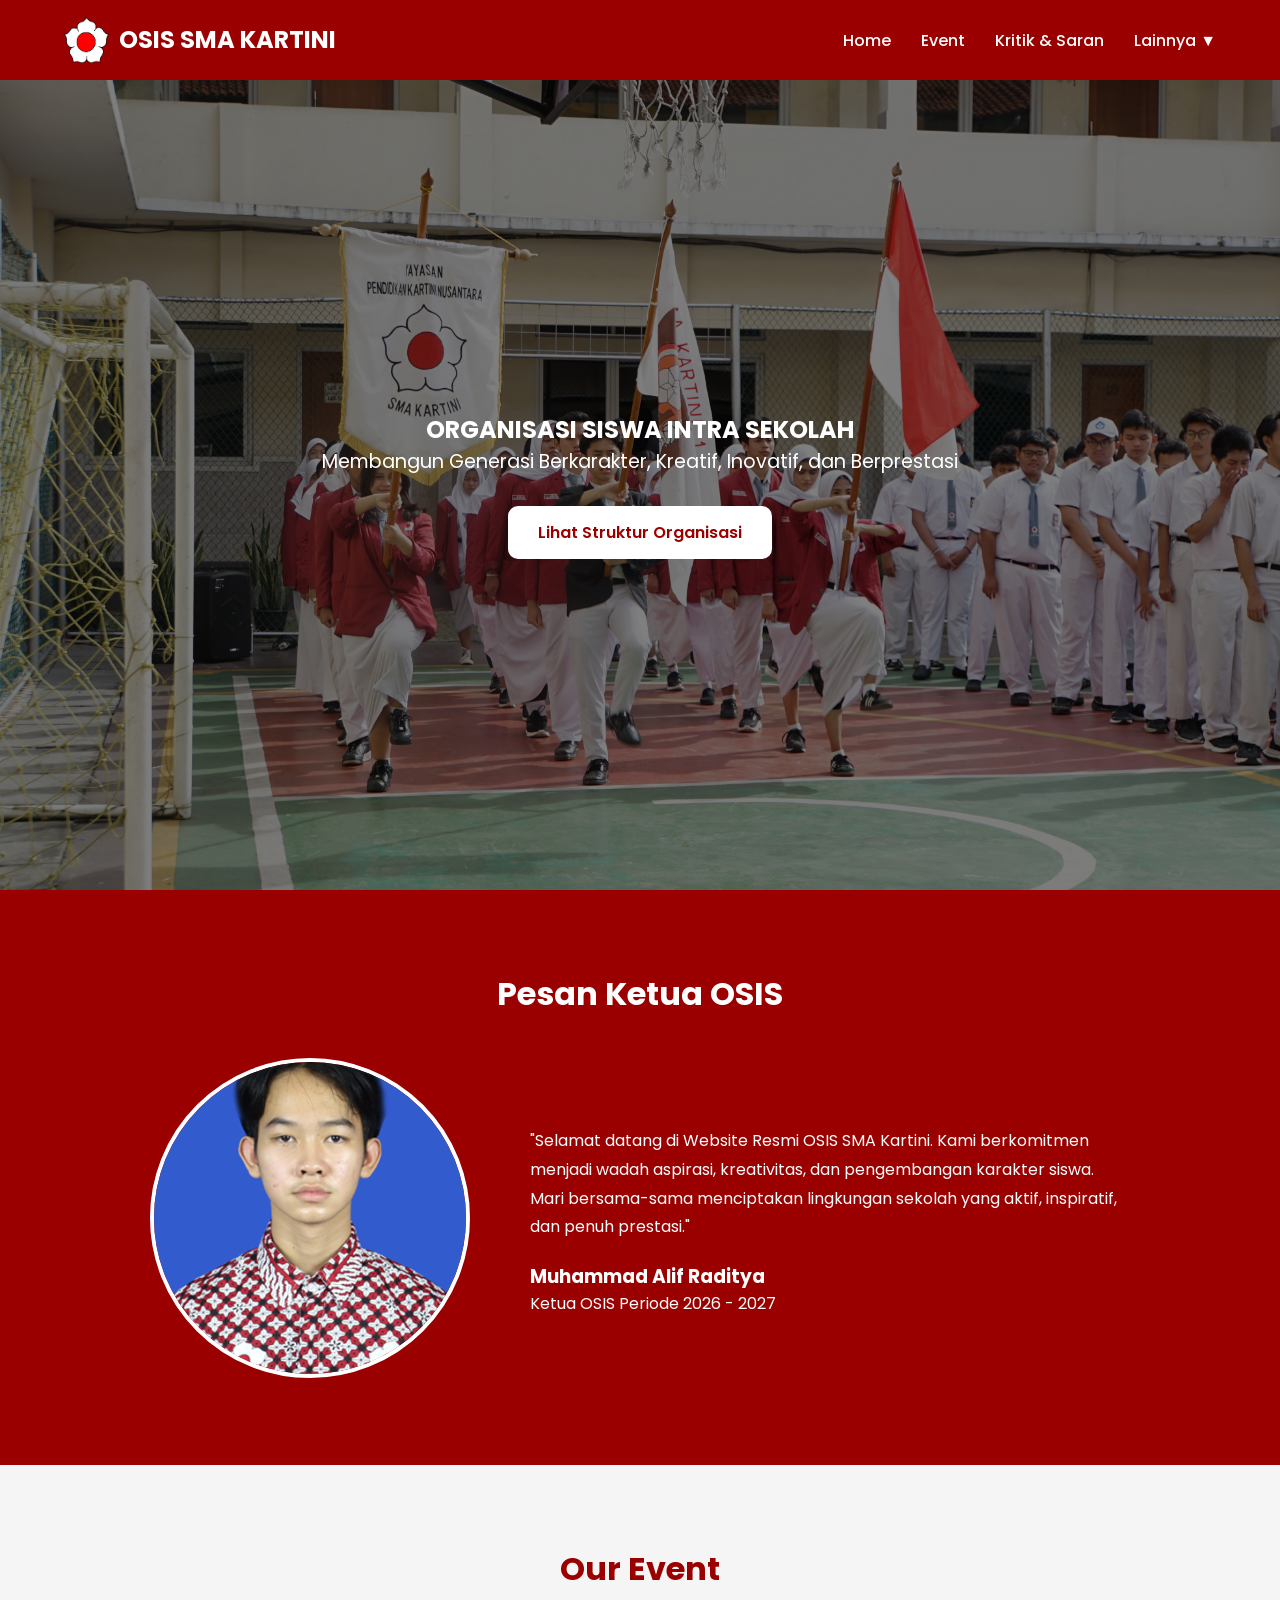
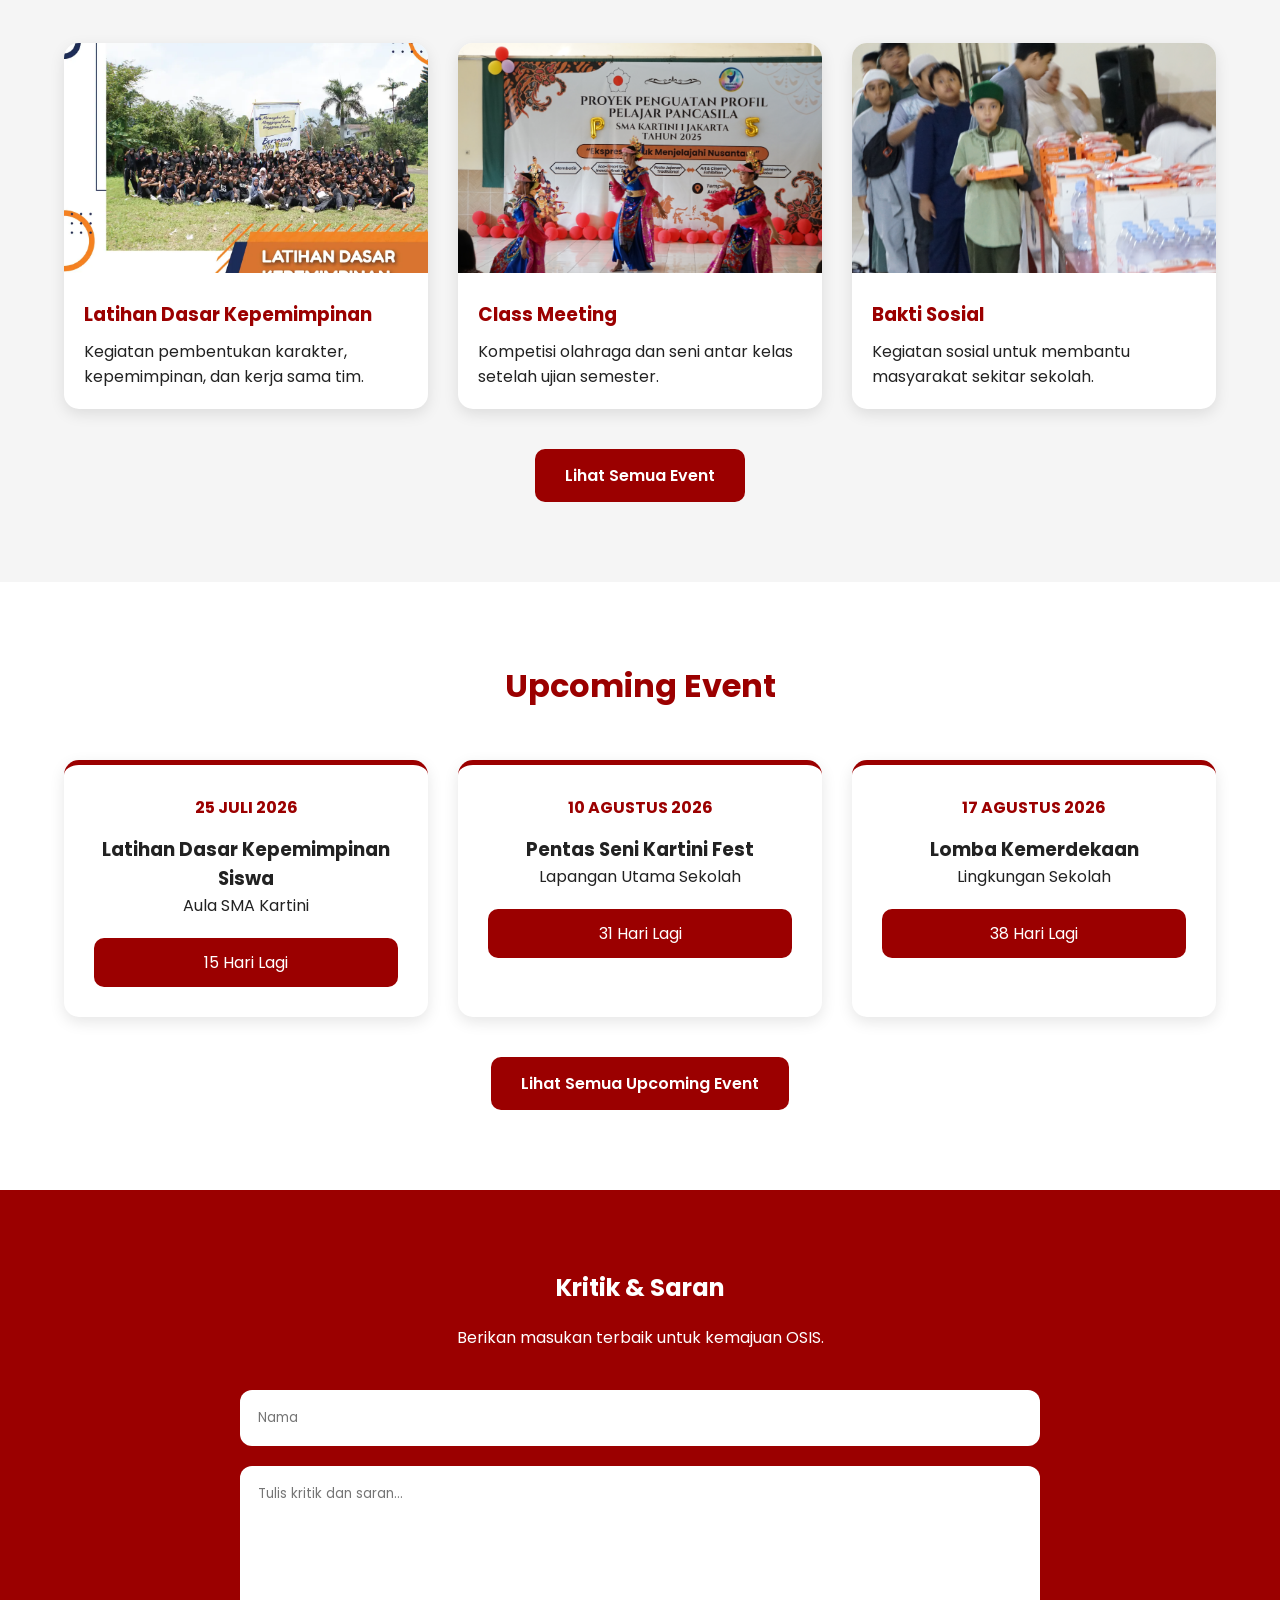
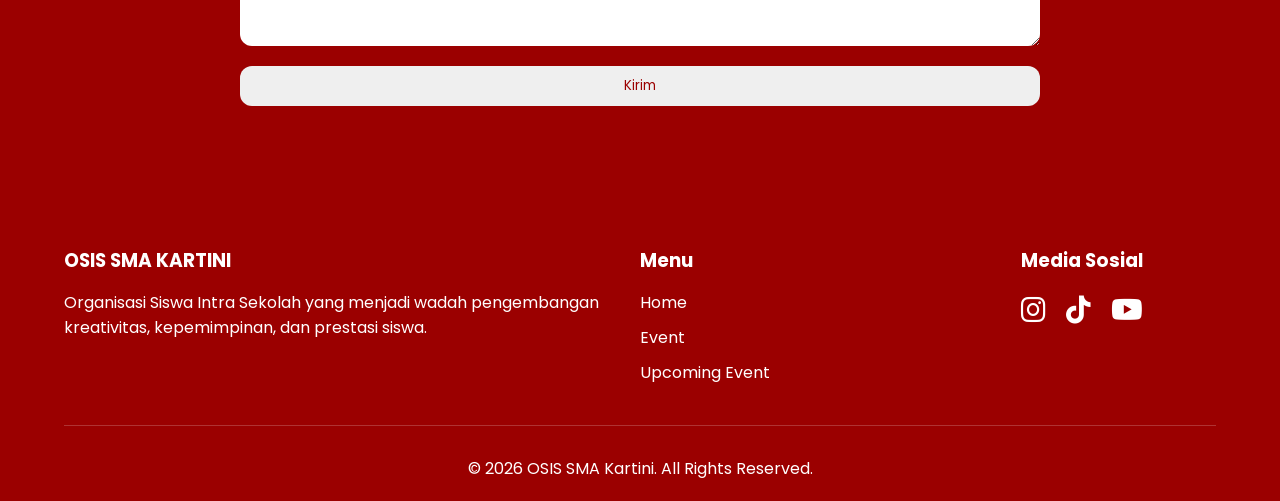
<file: index.html>
<!DOCTYPE html>
<html lang="id">
<head>

<meta charset="UTF-8">
<meta name="viewport" content="width=device-width, initial-scale=1.0">

<title>OSIS SMA Kartini</title>

<link rel="preconnect" href="https://fonts.googleapis.com">
<link href="https://fonts.googleapis.com/css2?family=Poppins:wght@300;400;500;600;700&display=swap" rel="stylesheet">
<link rel="stylesheet"
href="https://cdnjs.cloudflare.com/ajax/libs/font-awesome/6.5.1/css/all.min.css">
<link rel="icon" href="assets/icons/logo.webp" type="image/webp" />

<link rel="stylesheet" href="css/style.css">

</head>
<body>

<header>

<div class="container">

<nav class="navbar">

<a href="index.html" class="logo">
    <img src="assets/icons/logo.webp" alt="Logo OSIS">
    <h2>OSIS SMA KARTINI</h2>
</a>

<ul class="nav-menu">

    <li>
        <a href="index.html">Home</a>
    </li>

    <li>
        <a href="event.html">Event</a>
    </li>

    <li>
        <a href="#kritik">Kritik & Saran</a>
    </li>

    <li class="dropdown">

        <a href="#">Lainnya ▼</a>

        <ul class="dropdown-content">

            <li>
                <a href="struktur-organisasi.html">
                    Struktur Organisasi
                </a>
            </li>

            <li>
                <a href="upcoming-event.html">
                    Upcoming Event
                </a>
            </li>

            <li>
                <a href="laporan-keuangan.html">
                    Laporan Keuangan
                </a>
            </li>

        </ul>

    </li>

</ul>

<div class="hamburger">
☰
</div>

</nav>

</div>

</header>

<!-- HERO -->

<section class="hero">

    <div class="hero-overlay">

        <div class="hero-content">

            <h2>
                ORGANISASI SISWA INTRA SEKOLAH
            </h2>

            <p>
                Membangun Generasi Berkarakter,
                Kreatif, Inovatif, dan Berprestasi
            </p>

            <a href="struktur-organisasi.html" class="btn btn-white">
                Lihat Struktur Organisasi
            </a>

        </div>

    </div>

</section>

<!-- PESAN KETUA -->

<section class="ketua">

    <div class="container">

        <h2 class="section-title">
            Pesan Ketua OSIS
        </h2>

        <div class="ketua-wrapper">

            <div class="ketua-image">

                <img
                src="assets/images/ketua.webp"
                alt="Ketua OSIS">

            </div>

            <div class="ketua-content">

                <p>
                    "Selamat datang di Website Resmi OSIS SMA Kartini.
                    Kami berkomitmen menjadi wadah aspirasi,
                    kreativitas, dan pengembangan karakter siswa.
                    Mari bersama-sama menciptakan lingkungan sekolah
                    yang aktif, inspiratif, dan penuh prestasi."
                </p>

                <h3>
                    Muhammad Alif Raditya
                </h3>

                <span>
                    Ketua OSIS Periode 2026 - 2027
                </span>

            </div>

        </div>

    </div>

</section>

<!-- EVENT PREVIEW -->

<section class="event-preview">

    <div class="container">

        <h2 class="section-title">
            Our Event
        </h2>

        <div class="event-grid">

            <!-- EVENT 1 -->

            <div class="event-card">

                <img
                src="assets/images/event1.webp"
                alt="Event">

                <div class="event-content">

                    <h3>
                        Latihan Dasar Kepemimpinan
                    </h3>

                    <p>
                        Kegiatan pembentukan karakter,
                        kepemimpinan, dan kerja sama tim.
                    </p>

                </div>

            </div>

            <!-- EVENT 2 -->

            <div class="event-card">

                <img
                src="assets/images/event2.webp"
                alt="Event">

                <div class="event-content">

                    <h3>
                        Class Meeting
                    </h3>

                    <p>
                        Kompetisi olahraga dan seni antar
                        kelas setelah ujian semester.
                    </p>

                </div>

            </div>

            <!-- EVENT 3 -->

            <div class="event-card">

                <img
                src="assets/images/event3.webp"
                alt="Event">

                <div class="event-content">

                    <h3>
                        Bakti Sosial
                    </h3>

                    <p>
                        Kegiatan sosial untuk membantu
                        masyarakat sekitar sekolah.
                    </p>

                </div>

            </div>

        </div>

        <div class="event-button">
            <a href="event.html" class="btn btn-red">
                Lihat Semua Event
            </a>
        </div>

    </div>

</section>

<!-- UPCOMING EVENT -->

<section class="upcoming-preview">

    <div class="container">

        <h2 class="section-title">
            Upcoming Event
        </h2>

        <div class="upcoming-grid">

            <!-- EVENT 1 -->

            <div class="upcoming-card">

                <div class="upcoming-date">
                    25 JULI 2026
                </div>

                <h3>
                    Latihan Dasar Kepemimpinan Siswa
                </h3>

                <p>
                    Aula SMA Kartini
                </p>

                <div class="countdown">
                    15 Hari Lagi
                </div>

            </div>

            <!-- EVENT 2 -->

            <div class="upcoming-card">

                <div class="upcoming-date">
                    10 AGUSTUS 2026
                </div>

                <h3>
                    Pentas Seni Kartini Fest
                </h3>

                <p>
                    Lapangan Utama Sekolah
                </p>

                <div class="countdown">
                    31 Hari Lagi
                </div>

            </div>

            <!-- EVENT 3 -->

            <div class="upcoming-card">

                <div class="upcoming-date">
                    17 AGUSTUS 2026
                </div>

                <h3>
                    Lomba Kemerdekaan
                </h3>

                <p>
                    Lingkungan Sekolah
                </p>

                <div class="countdown">
                    38 Hari Lagi
                </div>

            </div>

        </div>

        <div class="event-button">
            <a href="upcoming-event.html" class="btn btn-red">
                Lihat Semua Upcoming Event
            </a>
        </div>

    </div>

</section>

<!-- KRITIK DAN SARAN -->

<section id="kritik" class="kritik-preview">

    <div class="kritik-wrapper">

        <h2>Kritik & Saran</h2>

        <p>
            Berikan masukan terbaik untuk kemajuan OSIS.
        </p>

        <form class="kritik-form">

            <input type="text" placeholder="Nama">

            <textarea placeholder="Tulis kritik dan saran..."></textarea>

            <button type="submit">
                Kirim
            </button>

        </form>

    </div>

</section>

<footer>

    <div class="container">

        <div class="footer-content">

            <div>

                <h3>OSIS SMA KARTINI</h3>

                <p>
                    Organisasi Siswa Intra Sekolah
                    yang menjadi wadah pengembangan
                    kreativitas, kepemimpinan, dan
                    prestasi siswa.
                </p>

            </div>

            <div>

                <h3>Menu</h3>

                <ul>

                    <li>
                        <a href="index.html">Home</a>
                    </li>

                    <li>
                        <a href="event.html">Event</a>
                    </li>

                    <li>
                        <a href="upcoming-event.html">
                            Upcoming Event
                        </a>
                    </li>

                </ul>

            </div>

            <div class="social-section">

                <h3>Media Sosial</h3>

                <div class="social-icons">

                    <a href="https://instagram.com"
                       target="_blank">

                        <i class="fab fa-instagram"></i>

                    </a>

                    <a href="https://tiktok.com"
                       target="_blank">

                        <i class="fab fa-tiktok"></i>

                    </a>

                    <a href="https://youtube.com"
                       target="_blank">

                        <i class="fab fa-youtube"></i>

                    </a>

                </div>

            </div>

        </div>

        <hr>

        <p class="copyright">
            © 2026 OSIS SMA Kartini. All Rights Reserved.
        </p>

    </div>

</footer>

<script src="js/main.js"></script>

</body>
</html
</file>
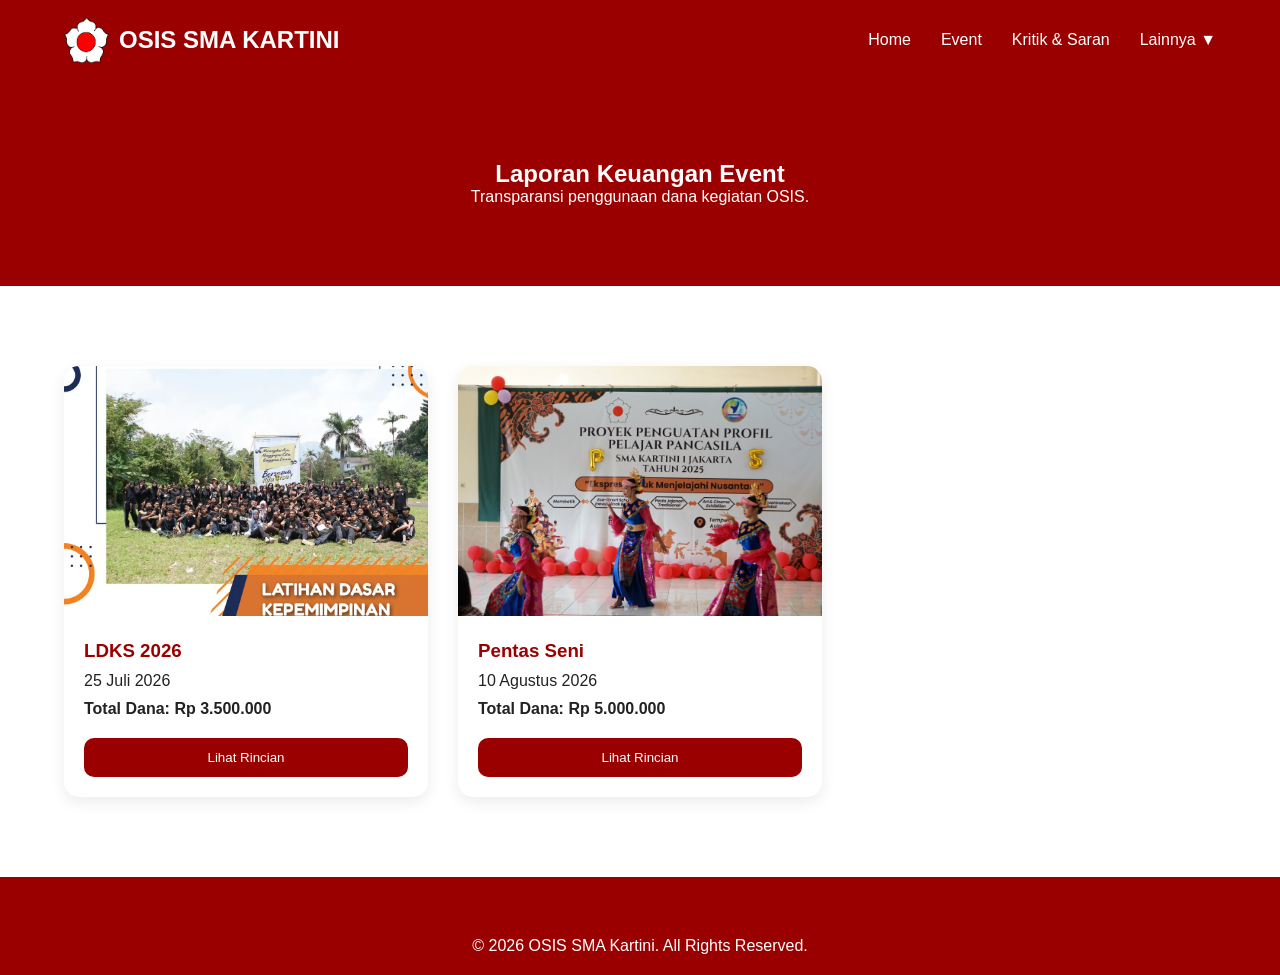
<file: laporan-keuangan.html>
<!DOCTYPE html>
<html lang="id">
<head>

<meta charset="UTF-8">
<meta name="viewport" content="width=device-width, initial-scale=1.0">

<title>Laporan Keuangan</title>

<link rel="stylesheet" href="css/style.css">
<link rel="stylesheet" href="css/laporan.css">
<link rel="icon" href="assets/icons/logo.webp" type="image/webp" />
</head>

<!-- NAVBAR -->

<header>

    <div class="container">

        <nav class="navbar">

            <a href="index.html" class="logo">
                <img src="assets/icons/logo.webp" alt="Logo OSIS">
                <h2>OSIS SMA KARTINI</h2>
            </a>

            <ul class="nav-menu">

                <li>
                    <a href="index.html">Home</a>
                </li>

                <li>
                    <a href="event.html">Event</a>
                </li>

                <li>
                    <a href="index.html#kritik">
                        Kritik & Saran
                    </a>
                </li>

                <li class="dropdown">

                    <a href="#">
                        Lainnya ▼
                    </a>

                    <ul class="dropdown-content">

                        <li>
                            <a href="struktur-organisasi.html">
                                Struktur Organisasi
                            </a>
                        </li>

                        <li>
                            <a href="upcoming-event.html">
                                Upcoming Event
                            </a>
                        </li>

                        <li>
                            <a href="laporan-keuangan.html">
                                Laporan Keuangan
                            </a>
                        </li>

                    </ul>

                </li>

            </ul>

            <div class="hamburger">
                ☰
            </div>

        </nav>

    </div>

</header>

<body>

<!-- HEADER -->

<section class="laporan-header">

    <div class="container">

        <h1>Laporan Keuangan Event</h1>

        <p>
            Transparansi penggunaan dana kegiatan OSIS.
        </p>

    </div>

</section>

<!-- DAFTAR EVENT -->

<section class="laporan-event">

    <div class="container">

        <div class="laporan-grid">

            <div class="laporan-card">

                <img src="assets/images/event1.webp" alt="LDKS">

                <div class="laporan-content">

                    <h3>LDKS 2026</h3>

                    <p>25 Juli 2026</p>

                    <span>
                        Total Dana: Rp 3.500.000
                    </span>

                    <button
                    class="detail-btn"
                    data-event="1">

                        Lihat Rincian

                    </button>

                </div>

            </div>

            <div class="laporan-card">

                <img src="assets/images/event2.webp" alt="Pensi">

                <div class="laporan-content">

                    <h3>Pentas Seni</h3>

                    <p>10 Agustus 2026</p>

                    <span>
                        Total Dana: Rp 5.000.000
                    </span>

                    <button
                    class="detail-btn"
                    data-event="2">

                        Lihat Rincian

                    </button>

                </div>

            </div>

        </div>

    </div>

</section>

<!-- MODAL -->

<div class="modal" id="laporanModal">

    <div class="modal-content">

        <span class="close-modal">&times;</span>

        <div id="modalBody"></div>

    </div>

</div>

<footer>

<div class="container">

<p class="copyright">
© 2026 OSIS SMA Kartini. All Rights Reserved.
</p>

</div>

</footer>


<script src="js/main.js"></script>
<script src="js/laporan.js"></script>

</body>
</html>
</file>
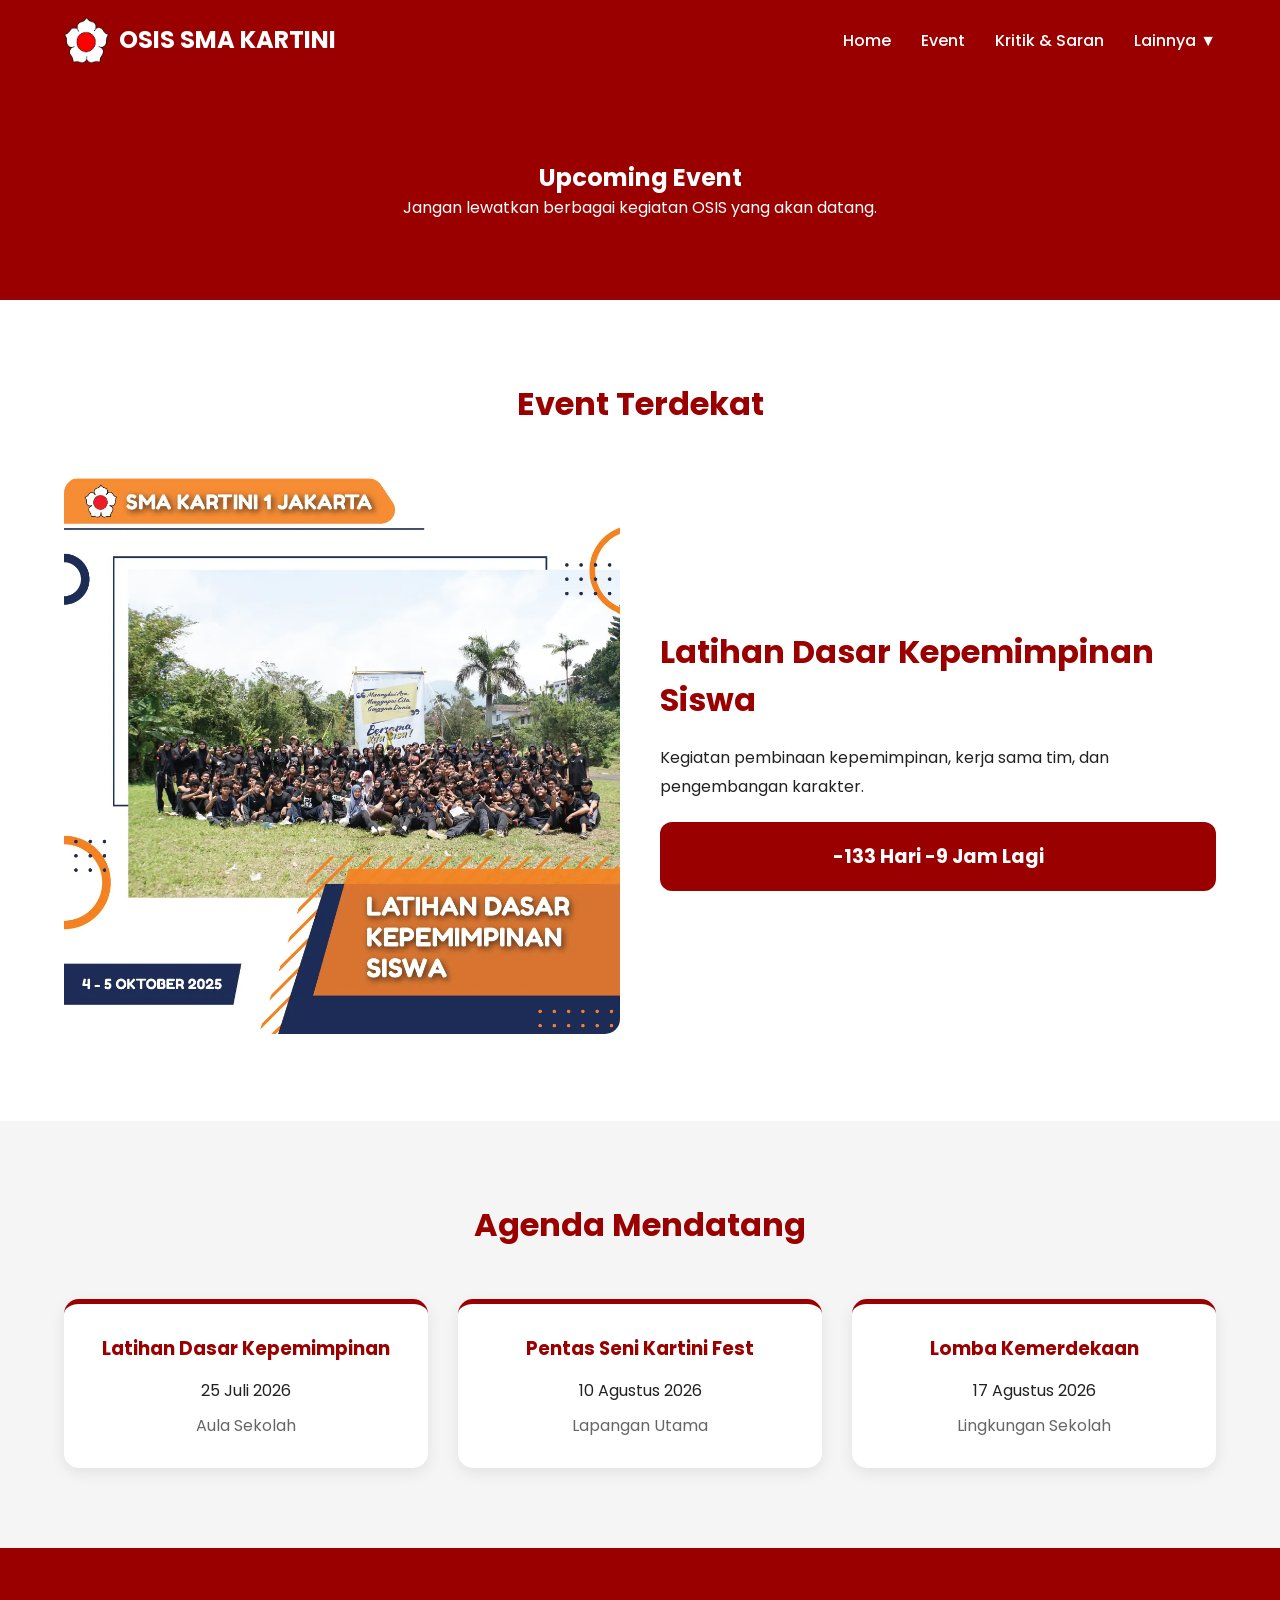
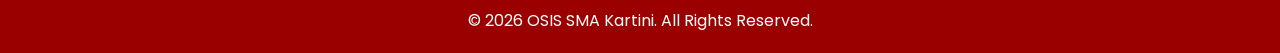
<file: upcoming-event.html>
<!DOCTYPE html>
<html lang="id">
<head>

<meta charset="UTF-8">
<meta name="viewport" content="width=device-width, initial-scale=1.0">

<title>Upcoming Event</title>

<link rel="stylesheet" href="css/style.css">
<link rel="stylesheet" href="css/upcoming.css">

<link href="https://fonts.googleapis.com/css2?family=Poppins:wght@300;400;500;600;700&display=swap" rel="stylesheet">
<link rel="icon" href="assets/icons/logo.webp" type="image/webp" />
</head>
<body>

<!-- NAVBAR -->
<header>

<div class="container">

<nav class="navbar">

<a href="index.html" class="logo">
    <img src="assets/icons/logo.webp" alt="Logo OSIS">
    <h2>OSIS SMA KARTINI</h2>
</a>

<ul class="nav-menu">

<li>
    <a href="index.html">Home</a>
</li>

<li>
    <a href="event.html">Event</a>
</li>

<li>
    <a href="index.html#kritik">
        Kritik & Saran
    </a>
</li>

<li class="dropdown">

<a href="#">Lainnya ▼</a>

<ul class="dropdown-content">

<li>
<a href="struktur-organisasi.html">
Struktur Organisasi
</a>
</li>

<li>
<a href="upcoming-event.html">
Upcoming Event
</a>
</li>

<li>
<a href="laporan-keuangan.html">
Laporan Keuangan
</a>
</li>

</ul>

</li>

</ul>

<div class="hamburger">☰</div>

</nav>

</div>

</header>

<!-- HEADER -->

<section class="upcoming-header">

<div class="container">

<h1>Upcoming Event</h1>

<p>
Jangan lewatkan berbagai kegiatan OSIS yang akan datang.
</p>

</div>

</section>

<!-- EVENT TERDEKAT -->

<section class="featured-event">

<div class="container">

<h2 class="section-title">
Event Terdekat
</h2>

<div class="featured-card">

<div class="featured-image">

<img src="assets/images/event1.webp">

</div>

<div class="featured-content">

<h3>Latihan Dasar Kepemimpinan Siswa</h3>

<p>
Kegiatan pembinaan kepemimpinan,
kerja sama tim, dan pengembangan karakter.
</p>

<div id="countdown">
Loading...
</div>

</div>

</div>

</div>

</section>

<!-- LIST EVENT -->

<section class="upcoming-list">

<div class="container">

<h2 class="section-title">
Agenda Mendatang
</h2>

<div class="event-grid">

<div class="upcoming-card">

<h3>Latihan Dasar Kepemimpinan</h3>

<p>25 Juli 2026</p>

<span>Aula Sekolah</span>

</div>

<div class="upcoming-card">

<h3>Pentas Seni Kartini Fest</h3>

<p>10 Agustus 2026</p>

<span>Lapangan Utama</span>

</div>

<div class="upcoming-card">

<h3>Lomba Kemerdekaan</h3>

<p>17 Agustus 2026</p>

<span>Lingkungan Sekolah</span>

</div>

</div>

</div>

</section>

<footer>

<div class="container">

<p class="copyright">
© 2026 OSIS SMA Kartini. All Rights Reserved.
</p>

</div>

</footer>

<script src="js/main.js"></script>
<script src="js/upcoming.js"></script>

</body>
</html>
</file>
<file: css/style.css>
/* ========================================
   RESET
======================================== */

*{
    margin:0;
    padding:0;
    box-sizing:border-box;
    font-family:'Poppins',sans-serif;
}

:root{
    --primary:#9b0000;
    --primary-dark:#750000;
    --white:#ffffff;
    --light:#f5f5f5;
    --dark:#222222;
    --shadow:0 5px 15px rgba(0,0,0,.1);
}

html{
    scroll-behavior:smooth;
}

body{
    background:var(--white);
    color:var(--dark);
    overflow-x:hidden;
}

/* ========================================
   GLOBAL
======================================== */

.container{
    width:90%;
    max-width:1200px;
    margin:auto;
}

section{
    padding:80px 0;
}

.section-title{
    text-align:center;
    color:var(--primary);
    margin-bottom:50px;
    font-size:2rem;
}

.btn{
    display:inline-block;
    padding:14px 30px;
    border-radius:10px;
    text-decoration:none;
    font-weight:600;
    transition:.3s;
}

.btn:hover{
    transform:translateY(-3px);
}

.btn-white{
    background:white;
    color:var(--primary);
}

.btn-red{
    background:var(--primary);
    color:white;
}

/* ========================================
   NAVBAR
======================================== */

header{
    background:var(--primary);
    position:sticky;
    top:0;
    z-index:1000;
}

.navbar{
    height:80px;
    display:flex;
    justify-content:space-between;
    align-items:center;
}

.logo{
    display:flex;
    align-items:center;
    gap:10px;
    text-decoration:none;
    color:white;
}

.logo img{
    width:45px;
}

.nav-menu{
    list-style:none;
    display:flex;
    gap:30px;
}

.nav-menu a{
    color:white;
    text-decoration:none;
    font-weight:500;
}

.nav-menu a:hover{
    opacity:.8;
}

.hamburger{
    display:none;
    color:white;
    font-size:30px;
    cursor:pointer;
}

/* ========================================
   DROPDOWN
======================================== */

.dropdown{
    position:relative;
}

.dropdown-content{
    display:none;
    position:absolute;
    top:35px;
    right:0;
    width:220px;
    background:white;
    border-radius:10px;
    overflow:hidden;
    box-shadow:var(--shadow);
}

.dropdown-content a{
    display:block;
    color:var(--dark);
    padding:12px 15px;
}

.dropdown-content a:hover{
    background:#f2f2f2;
}

.dropdown:hover .dropdown-content{
    display:block;
}

/* ========================================
   HERO
======================================== */

.hero{
    height:90vh;

    background:
    linear-gradient(
        rgba(0,0,0,.5),
        rgba(0,0,0,.5)
    ),
    url('../assets/images/Slider\ 2.webp');

    background-size:cover;
    background-position:center;

    display:flex;
    justify-content:center;
    align-items:center;
}

.hero-content{
    text-align:center;
    color:white;
    max-width:800px;
    padding:20px;
}

.hero-content h1{
    font-size:3rem;
    margin-bottom:20px;
}

.hero-content p{
    font-size:1.2rem;
    margin-bottom:30px;
}

/* ========================================
   KETUA OSIS
======================================== */

.ketua{
    background:var(--primary);
    color:white;
}

.ketua h2{
    color: white;
    text-align: center;
    margin-bottom: 40px;
}

.ketua-wrapper{
    display:flex;
    align-items:center;
    justify-content:center;
    gap:60px;
}

.ketua-image img{
    width:320px;
    height:320px;
    border-radius:50%;
    object-fit:cover;
    border:4px solid white;
}

.ketua-content{
    max-width:600px;
}

.ketua-content p{
    line-height:1.8;
    margin-bottom:20px;
}

/* ========================================
   EVENT
======================================== */

.event-preview{
    background:var(--light);
}

.event-grid{
    display:grid;
    grid-template-columns:repeat(3,1fr);
    gap:30px;
}

.event-card{
    background:white;
    border-radius:15px;
    overflow:hidden;
    box-shadow:var(--shadow);
    transition:.3s;
}

.event-card:hover{
    transform:translateY(-8px);
}

.event-card img{
    width:100%;
    height:230px;
    object-fit:cover;
}

.event-content{
    padding:20px;
}

.event-content h3{
    color:var(--primary);
    margin-bottom:10px;
}

.event-button{
    text-align:center;
    margin-top:40px;
}

/* ========================================
   UPCOMING EVENT
======================================== */

.upcoming-grid{
    display:grid;
    grid-template-columns:repeat(3,1fr);
    gap:30px;
}

.upcoming-card{
    background:white;
    border-top:5px solid var(--primary);
    border-radius:15px;
    padding:30px;
    text-align:center;
    box-shadow:var(--shadow);
}

.upcoming-date{
    color:var(--primary);
    font-weight:bold;
    margin-bottom:15px;
}

.countdown{
    display:block;
    margin-top:20px;
    background:var(--primary);
    color:white;
    padding:12px;
    border-radius:10px;
}

.upcoming-button{
    text-align:center;
    margin-top:40px;
}

/* ========================================
   KRITIK & SARAN
======================================== */

.kritik-preview{
    background:var(--primary);
}

#kritik{
    scroll-margin-top:70px;
}

.kritik-wrapper{
    max-width:800px;
    margin:auto;
    text-align:center;
    color:white;
}

.kritik-wrapper p{
    margin:20px 0 40px;
}

.kritik-form{
    display:flex;
    flex-direction:column;
    gap:20px;
}

.kritik-form input,
.kritik-form textarea{
    padding:18px;
    border:none;
    border-radius:12px;
}

.kritik-form textarea{
    min-height:180px;
}

.kritik-form button{
    padding:10px;
    border:none;
    border-radius:12px;
    color:var(--primary);
    cursor:pointer;
}

/* ========================================
   FOOTER
======================================== */

footer{
    background:var(--primary);
    color:white;
    padding:60px 0 20px;
}

.footer-content{
    display:grid;
    grid-template-columns:2fr 1fr 1fr;
    gap:40px;
}

.footer-content h3{
    margin-bottom:15px;
}

.footer-content ul{
    list-style:none;
}

.footer-content li{
    margin-bottom:10px;
}

.footer-content a{
    color:white;
    text-decoration:none;
}

.social-section{
    text-align:center;
}

.social-icons{
    display:flex;
    justify-content:center;
    gap:20px;
    margin-top:15px;
}

.social-icons a{
    color:white;
    font-size:28px;
}

.social-icons a:hover{
    transform:translateY(-3px);
}

footer hr{
    margin:30px 0;
    border:none;
    height:1px;
    background:rgba(255,255,255,.2);
}

.copyright{
    text-align:center;
}

/* ========================================
   RESPONSIVE
======================================== */

@media(max-width:768px){

    .hamburger{
        display:block;
    }

    .nav-menu{
        display:none;
        flex-direction:column;
        position:absolute;
        top:80px;
        left:0;
        width:100%;
        background:var(--primary);
        padding:20px;
        box-shadow:var(--shadow);
    }

    .nav-menu.active{
        display:flex;
    }

    .hero{
        height:70vh;
    }

    .hero-content h1{
        font-size:2rem;
    }

    .hero-content p{
        font-size:1rem;
    }

    .ketua-wrapper{
        flex-direction:column;
        text-align:center;
    }

    .ketua-image img{
        width:220px;
        height:220px;
    }

    .event-grid,
    .upcoming-grid,
    .footer-content{
        grid-template-columns:1fr;
    }

    .event-card,
    .upcoming-card{
        margin-bottom:10px;
    }

    .footer-content{
        text-align:center;
    }
}
</file>
<file: css/laporan.css>
.laporan-header{
    background:var(--primary);
    color:white;
    text-align:center;
    padding:80px 0;
}

.laporan-event{
    padding:80px 0;
}

.laporan-grid{
    display:grid;
    grid-template-columns:repeat(3,1fr);
    gap:30px;
}

.laporan-card{
    background:white;
    border-radius:15px;
    overflow:hidden;
    box-shadow:0 5px 15px rgba(0,0,0,.08);
}

.laporan-card img{
    width:100%;
    height:250px;
    object-fit:cover;
}

.laporan-content{
    padding:20px;
}

.laporan-content h3{
    color:var(--primary);
    margin-bottom:10px;
}

.laporan-content p{
    margin-bottom:10px;
}

.laporan-content span{
    display:block;
    margin-bottom:20px;
    font-weight:600;
}

.detail-btn{
    width:100%;
    border:none;
    background:var(--primary);
    color:white;
    padding:12px;
    border-radius:10px;
    cursor:pointer;
}

/* MODAL */

.modal{
    display:none;
    position:fixed;
    inset:0;
    background:rgba(0,0,0,.5);
    z-index:999;
}

.modal-content{
    background:white;
    width:90%;
    max-width:700px;
    margin:50px auto;
    padding:30px;
    border-radius:15px;
    position:relative;
}

.close-modal{
    position:absolute;
    right:20px;
    top:15px;
    font-size:30px;
    cursor:pointer;
}

.rincian-table{
    width:100%;
    border-collapse:collapse;
    margin-top:20px;
}

.rincian-table th,
.rincian-table td{
    padding:12px;
    border-bottom:1px solid #ddd;
}

.total-row{
    font-weight:bold;
    background:#f5f5f5;
}

@media(max-width:768px){

    .laporan-grid{
        grid-template-columns:1fr;
    }

}
</file>
<file: css/upcoming.css>
.upcoming-header{
    background:var(--primary);
    color:white;
    text-align:center;
    padding:80px 0;
}

.featured-event{
    padding:80px 0;
}

.featured-card{
    display:grid;
    grid-template-columns:1fr 1fr;
    gap:40px;
    align-items:center;
}

.featured-image img{
    width:100%;
    border-radius:15px;
}

.featured-content h3{
    color:var(--primary);
    font-size:2rem;
    margin-bottom:20px;
}

.featured-content p{
    line-height:1.8;
    margin-bottom:20px;
}

#countdown{
    background:var(--primary);
    color:white;
    padding:20px;
    border-radius:12px;
    font-size:1.2rem;
    font-weight:bold;
    text-align:center;
}

.upcoming-list{
    padding:80px 0;
    background:#f5f5f5;
}

.event-grid{
    display:grid;
    grid-template-columns:repeat(3,1fr);
    gap:30px;
}

.upcoming-card{
    background:white;
    padding:30px;
    border-radius:15px;
    box-shadow:0 5px 15px rgba(0,0,0,.08);
    border-top:5px solid var(--primary);
}

.upcoming-card h3{
    color:var(--primary);
    margin-bottom:15px;
}

.upcoming-card p{
    margin-bottom:10px;
}

.upcoming-card span{
    color:#666;
}

@media(max-width:768px){

    .featured-card{
        grid-template-columns:1fr;
    }

    .event-grid{
        grid-template-columns:1fr;
    }

}
</file>
